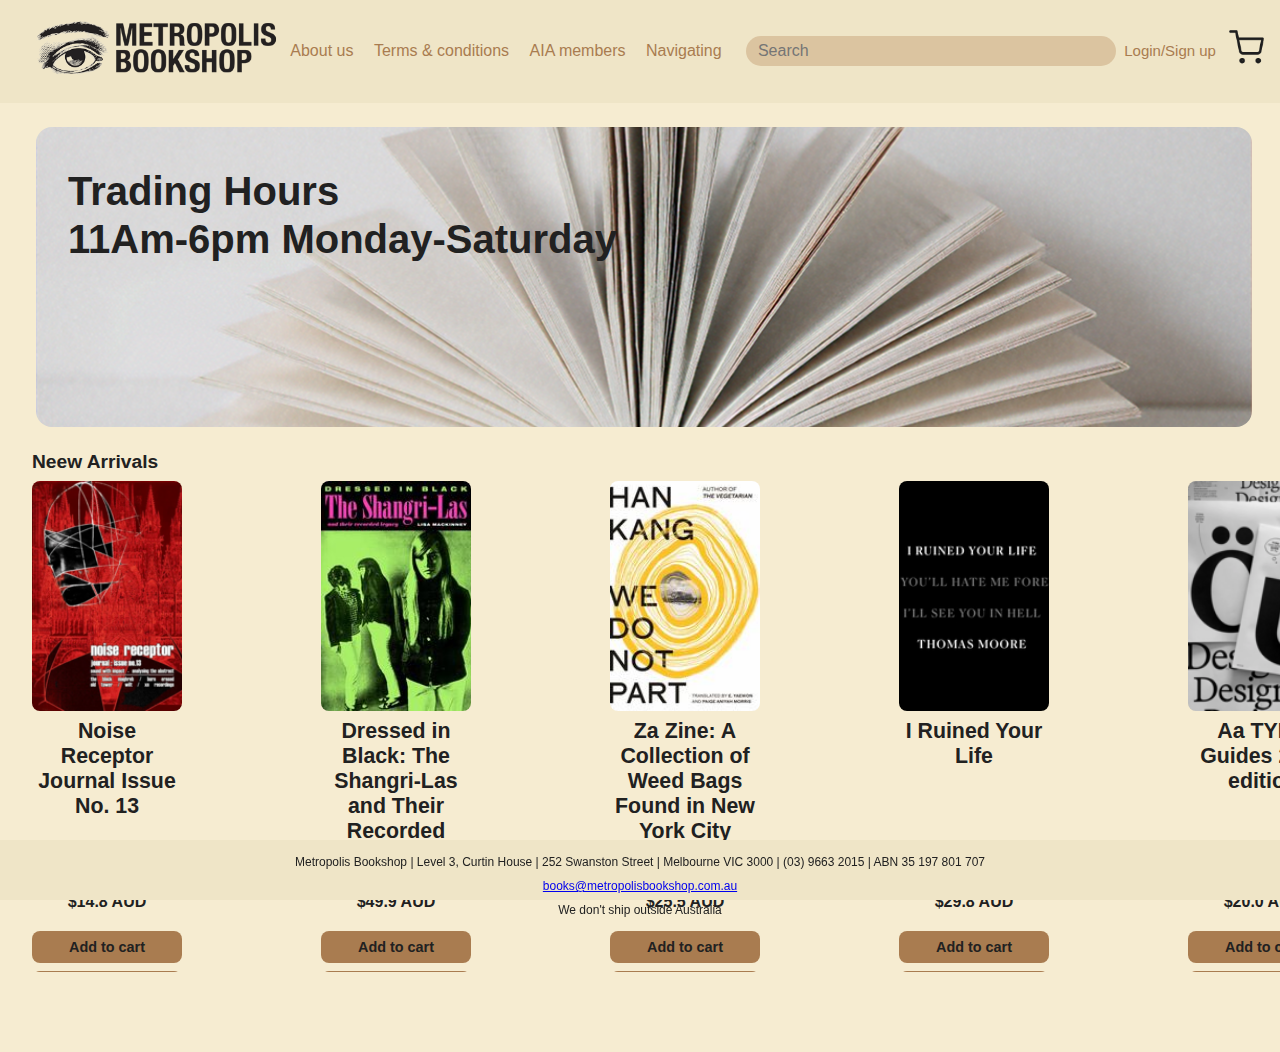
<file: Index.html>
<!DOCTYPE html>
<html lang="en">
<head>
  <meta charset="UTF-8">
  <meta name="viewport" content="width=device-width, initial-scale=1.0">
  <title>Metropolis Bookshop</title>
  <link rel="stylesheet" href="style.css">
</head>
<body>
<div class="container">
  <!-- Mobile Header -->
  <header class="mobile-header">
    <h1>Metropolis bookshop</h1>
    <div class="mocart-icon">
      <img src="images/cart2.png" alt="mocart" />
    </div>
    <div class="search-box" onclick="location.href='search page.html';">
      <span class="search-icon">
      <img src="images/Search.png" alt="searcher">
      </span>
      <input type="text" placeholder="Search">
    </div>
  </header>

  <!-- Desktop Header -->
  <header class="desktop-header">
    <div class="cart-icon">
      <img src="images/cart2.png" alt="Cart" />
    </div>
    <div class="logo">
      <img src="images/original_metropolis_logoweb.png" alt="LOGO">      
    </div>
    <nav class="desktop-nav-links">
      <a href="#">About us</a>
      <a href="#">Terms &amp; conditions</a>
      <a href="#">AIA members</a>
      <a href="#">Navigating</a>
    </nav>
    <div class="desktop-search" onclick="location.href='search page.html';">
      <input type="text" placeholder="Search">
    </div>
    <div class="desktop-actions">
      <a href="#">Login/Sign up</a>
    </div>
  </header>

  <!-- Banner -->
  <section class="banner">
    <div class="banner-text">Trading Hours<br>11Am-6pm Monday-Saturday</div>
  </section>

  <!-- New Arrivals -->
  <section class="new-arrivals">
    <h2>Neew Arrivals</h2>
    <div class="books">
      <div class="book-item"><div class="book-cover"> <img src="images/book1.png" alt="book1"></div><p class="price">Noise Receptor Journal Issue No. 13</p>
      <p class="Price">$14.8 AUD</p>
      <button class="btn">Add to cart</button><button class="btn buy-btn">buy</button></div>
      <div class="book-item"><div class="book-cover"> <img src="images/book2.jpg" alt="book2"></div><p class="price">Dressed in Black: The Shangri-Las and Their Recorded Legacy</p>
      <p class="Price">$49.9 AUD</p>
      <button class="btn">Add to cart</button><button class="btn buy-btn">buy</button></div>
      <div class="book-item"><div class="book-cover"> <img src="images/book3.jpg" alt="book3"></div><p class="price">Za Zine: A Collection of Weed Bags Found in New York City</p>
      <p class="Price">$25.5 AUD</p>
      <button class="btn">Add to cart</button><button class="btn buy-btn">buy</button></div>
      <div class="book-item"><div class="book-cover"> <img src="images/book4.jpg" alt="book4"></div><p class="price">I Ruined Your Life</p>
      <p class="Price">$29.8 AUD</p>
      <button class="btn">Add to cart</button><button class="btn buy-btn">buy</button></div>
      <div class="book-item"><div class="book-cover"> <img src="images/book5.png" alt="book5"></div><p class="price">Aa TYPO Guides 2025 edition</p>
      <p class="Price">$20.0 AUD</p>
      <button class="btn">Add to cart</button><button class="btn buy-btn">buy</button></div>
    </div>
  </section>

  <!-- Desktop Footer -->
  <footer class="footer">
    <p>Metropolis Bookshop | Level 3, Curtin House | 252 Swanston Street | Melbourne VIC 3000 | (03) 9663 2015 | ABN 35 197 801 707</p>
    <p><a href="mailto:books@metropolisbookshop.com.au">books@metropolisbookshop.com.au</a></p>
    <p>We don't ship outside Australia</p>
  </footer>

  <!-- Mobile Bottom Navigation -->
  <nav class="mobile-nav">
    <a href="#"><div class="nav-icon"><img src="images/Icon.png" alt="Icon1"></div><span class="nav-label">Home</span></a>
    <a href="#"><div class="nav-icon" type="button" onclick="location.href='search page.html';"><img src="images/Search.png" alt="Icon2"></div><span class="nav-label">Search</span></a>
    <a href="#"><div class="nav-icon"><img src="images/cart2.png" alt="Icon3"></div><span class="nav-label">Cart</span></a>
  </nav>
</div>
</body>
</html>
</file>
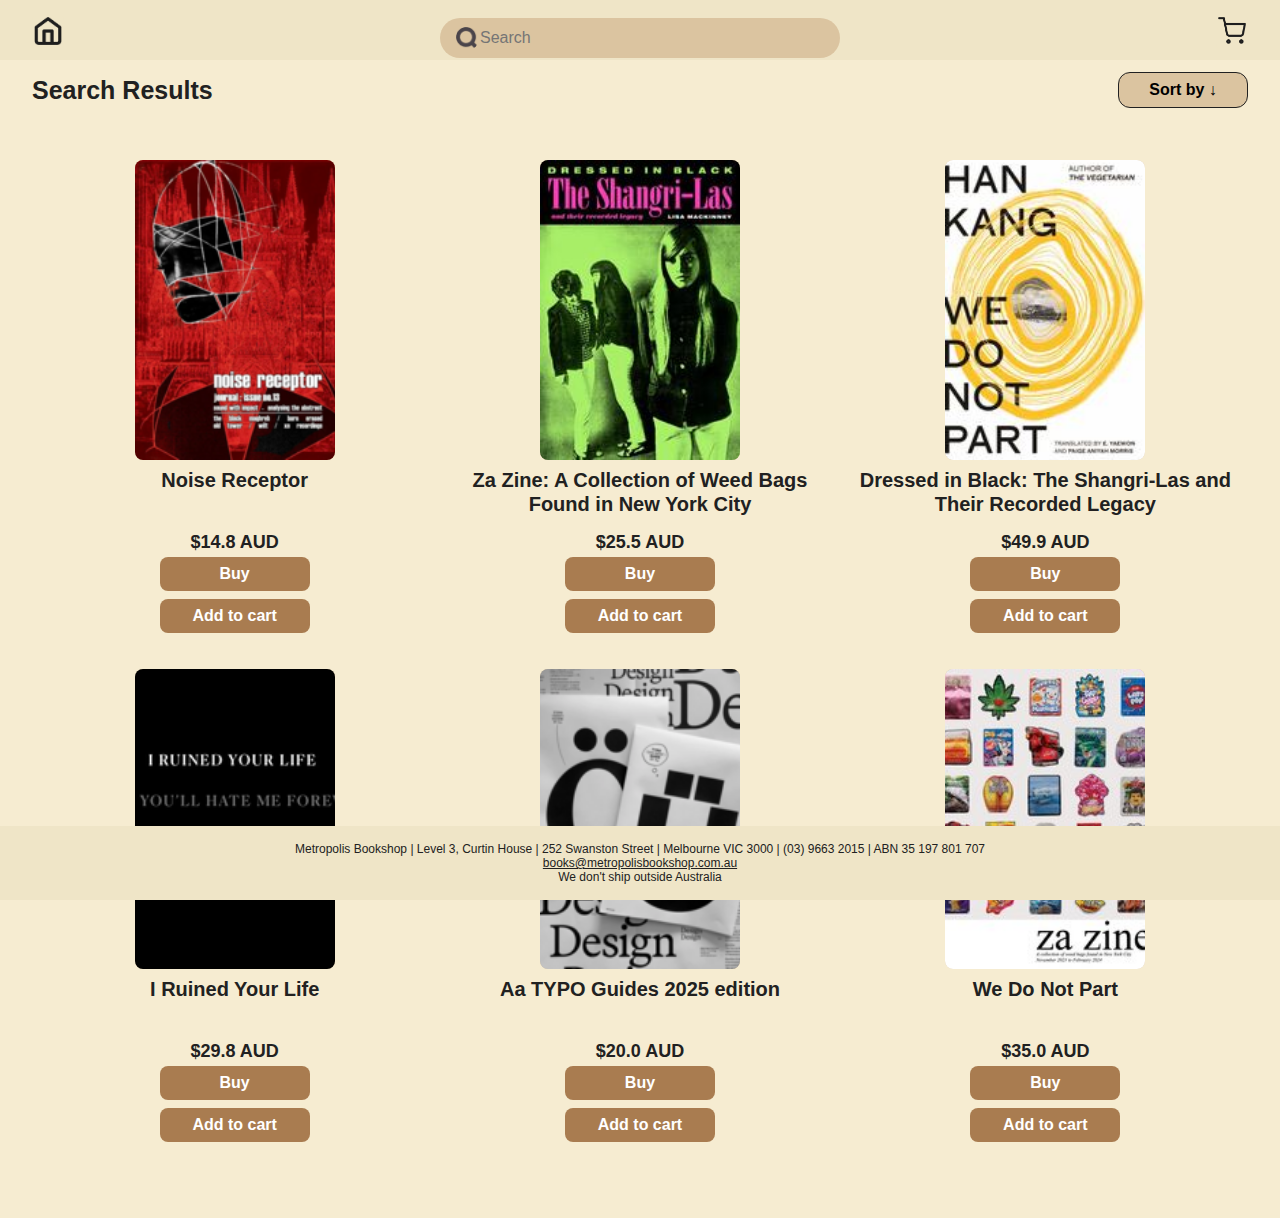
<file: search page.html>
<!DOCTYPE html>
<html lang="en">
<head>
  <meta charset="UTF-8"/>
  <meta name="viewport" content="width=device-width, initial-scale=1"/>
  <title>Search Results  Metropolis Bookshop</title>
  <link rel="stylesheet" href="search page.css">
  
</head>
<body>

  <!-- Mobile Header -->
  <header class="mobile-header">
    <div class="mobile-header-top">
      <button class="icon back-btn" aria-label="Back" type="button" onclick="location.href='Homepage.html';"><img src="images/Icon.png" alt="icon"></button>
      <h1 class="mobile-title">Metropolis bookshop</h1>
      <button class="icon cart-btn" aria-label="Cart"><img src="images/cart2.png" alt="icon3"></button>
    </div>
    <div class="search-box">
      <span class="icon search-icon" aria-hidden="true"><img src="images/Search.png" alt="icon3"></span>
      <input type="search" placeholder="Search" aria-label="Search input"/>
    </div>
    <div class="results-header">
      <h2>Search result</h2>
      <div class="sort-container">
        <button id="mobileSortBtn" class="sort-btn">Sort by ↓</button>
        <ul id="mobileSortOptions" class="sort-options">
          <li>Price up</li>
          <li>Price down</li>
          <li>Best-selling</li>
          <li>Low purchase</li>
        </ul>
      </div>
    </div>
  </header>

  <!-- Desktop Header -->
  <header class="desktop-header">
    <button class="icon home-btn"  aria-label="Home"  type="button" onclick="location.href='Homepage.html';"><img src="images/Icon.png" alt="icon3"></button>
    <button class="icon cart-btn" aria-label="Cart"><img src="images/cart2.png" alt="icon3"></button>
  </header>

  <!-- Desktop Search -->
  <div class="desktop-search-bar">
    <span class="icon search-icon" aria-hidden="true"><img src="images/Search.png" alt="icon3"></span>
    <input type="search" placeholder="Search" aria-label="Desktop search"/>
  </div>

  <!-- Desktop Results Header -->
  <div class="desktop-results-header">
    <h2>Search Results</h2>
    <div class="sort-container">
      <button id="desktopSortBtn" class="sort-btn">Sort by ↓</button>
      <ul id="desktopSortOptions" class="sort-options">
        <li>Price up</li>
        <li>Price down</li>
        <li>Best-selling</li>
        <li>Low purchase</li>
      </ul>
    </div>
  </div>

  <!-- Main Content -->
  <main class="site-main">
    <section class="results-grid">
      <!-- items -->
      <div class="item">
        <div class="cover"><img src="images/book1.png" alt="book1"></div>
        <p class="label">Noise Receptor</p>
        <p class="price">$14.8 AUD</p>
        <button class="btn buy">Buy</button>
        <button class="btn add">Add to cart</button>
      </div>
      <div class="item">
        <div class="cover"><img src="images/book2.jpg" alt="icon3"></div>
        <p class="label">Za Zine: A Collection of Weed Bags Found in New York City</p>
        <p class="price">$25.5 AUD</p>
        <button class="btn buy">Buy</button>
        <button class="btn add">Add to cart</button>
      </div>
      <div class="item">
        <div class="cover"><img src="images/book3.jpg" alt="icon3"></div>
        <p class="label">Dressed in Black: The Shangri-Las and Their Recorded Legacy</p>
        <p class="price">$49.9 AUD</p>
        <button class="btn buy">Buy</button>
        <button class="btn add">Add to cart</button>
      </div>
      <div class="item">
        <div class="cover"><img src="images/book4.jpg" alt="icon3"></div>
        <p class="label">I Ruined Your Life</p>
        <p class="price">$29.8 AUD</p>
        <button class="btn buy">Buy</button>
        <button class="btn add">Add to cart</button>
      </div>
      <div class="item">
        <div class="cover"><img src="images/book5.png" alt="icon3"></div>
        <p class="label">Aa TYPO Guides 2025 edition</p>
        <p class="price">$20.0 AUD</p>
        <button class="btn buy">Buy</button>
        <button class="btn add">Add to cart</button>
      </div>
      <div class="item">
        <div class="cover"><img src="images/book6.jpg" alt="icon3"></div>
        <p class="label">We Do Not Part</p>
        <p class="price">$35.0 AUD</p>
        <button class="btn buy">Buy</button>
        <button class="btn add">Add to cart</button>
      </div>
    </section>
  </main>

  <!-- Desktop Footer -->
  <footer class="desktop-footer">
    <p>Metropolis Bookshop | Level 3, Curtin House | 252 Swanston Street | Melbourne VIC 3000 | (03) 9663 2015 | ABN 35 197 801 707</p>
    <p><a href="mailto:books@metropolisbookshop.com.au">books@metropolisbookshop.com.au</a></p>
    <p>We don't ship outside Australia</p>
  </footer>

  <!-- Mobile Bottom Navigation -->
  <nav class="mobile-nav">
    <a href="#" class="nav-item">
      <button class="icon home-btn" aria-label="Home" type="button" onclick="location.href='Homepage.html';"><img src="images/Icon.png" alt="icon3"></button>
      <span class="nav-label">Home</span>
    </a>
    <a href="#" class="nav-item">
      <button class="icon search-btn" aria-label="Search"><img src="images/Search.png" alt="icon3"></button>
      <span class="nav-label">Search</span>
    </a>
    <a href="#" class="nav-item">
      <button class="icon cart-btn" aria-label="Cart"><img src="images/cart2.png" alt="icon3"></button>
      <span class="nav-label">Cart</span>
    </a>
  </nav>
  <script src="search page.js"></script>
</body>
</html>
</file>
<file: style.css>
/* Hide desktop header and footer by default */
.desktop-header, .footer {
  display: none;
}
.container {
  max-width: 844px;    
  width: 100%;          
  margin: 0 auto;       
}
.search-box {
  cursor: pointer;
}
.search-box input {
  pointer-events: none; 
}
/* Global Styles */
body {
  margin: 0;
  padding-bottom: 80px; 
  font-family: Arial, sans-serif;
  background-color: #F6ECD1;
  color: #212121;
}
*, *::before, *::after {
  box-sizing: border-box;
}

/* Mobile Styles */
.mobile-header {
  font-size: 12pt;
  text-align: center;
  width: auto;
  padding: 10px;
}
.mobile-nav-top {
  display: flex;
  justify-content: flex-end;
  padding: 8px 16px;
}
.mobile-nav .nav-icon {
  width: 30px;
  height: 30px;
  display: flex;
  align-items: center;
  justify-content: center;
}
.mobile-nav .nav-icon img {
  width: 100%;
  height: 100%;
  object-fit: contain; 
}
.mobile-nav .nav-item {
  display: flex;
  flex-direction: column;
  align-items: center;    
  justify-content: center;
  text-decoration: none;  
  color: inherit;        
}

.cart-icon-placeholder {
  font-size: 1.5rem;
  color: #212121;
}
.mobile-title {
  text-align: center;
  font-size: 10pt;
  font-weight: bold;
  margin: 8px;
  color: #212121;
}
.search-box {
  width: 100%;
  margin: 15px 2px 4px;
  max-width: 360px;
  position: relative;
}
.search-box input {
  width: 100%;
  padding: 8px 12px;
  border: none;
  border-radius: 20px;
  background-color:#DBC4A0;
  font-size: 12pt;
  color: #212121;
  text-indent: 20px;
}
.search-icon {
  position: absolute;
  left: 12px;                              
  top: 50%;
  transform: translateY(-50%);
  pointer-events: none;                    
}
.search-icon img {
  width: 16px;
  height: 16px;
}
.banner {
  background-image: url("images/Spread\ out\ books.png");
  background-size: cover;    
  background-position: center; 
  background-repeat: no-repeat;
  margin: 8px 16px;
  height: 250px;
  background-color: #DBC4A0;
  border-radius: 16px;
  position: relative;
  left: auto;
  right: auto;
}
.banner-text {
  position: absolute;
  left: 16px;
  top: 40px;
  font-size: 24px;
  font-weight: bold;
  line-height: 1.2;
  color: #212121;
}
.new-arrivals {
  margin: 16px 0;
  padding: 0 16px;
  max-width: max-content;
}
.new-arrivals h2 {
  margin: 0 0 8px;
  font-size: 1.2rem;
  font-weight: bold;
  color: #212121;
}
.books {
  width: 100%;
  display: flex;
  overflow-x: auto;
  scroll-snap-type: x mandatory;
  -webkit-overflow-scrolling: touch;
}
.book-item {
  flex: 0 0 auto;
  width: 150px;
  margin-right: 12px;
  text-align: center;
  scroll-snap-align: start;
}
.book-cover {
  width: 100%;
  height: 230px;
  background-color: #EFE5C7;
  border-radius: 8px;
  margin-bottom: 4px;
}
.price {
  margin: 4px 0;
  font-size: 12pt;
  font-weight: bold;
  color: #212121;
}
.btn { display: none; }
.mobile-nav {
  position: fixed;
  bottom: 0;
  left: 0;
  width: 100%;
  background-color: #EFE5C7;
  display: flex;
  justify-content: space-around;
  padding: 8px 0;
  z-index: 1000;
}
.mobile-nav a {
  text-decoration: none;
  color: #212121;
  text-align: center;
  font-size: 0.75rem;
}
.nav-icon {
  display: block;
  font-size: 1.25rem;
  margin-bottom: 4px;
  color: #212121;
}
.search-icon {
  position: absolute;
  left: 12px;              
  top: 50%;
  transform: translateY(-50%);
  pointer-events: none;    
}
.mocart-icon img{
  display: block;
  width: 30px;   
  height: 30px;
}
.mocart-icon {
  position: absolute;
  top: 8px;                
  right: 0px;              
}
.Price-row {
  display: flex;
  align-items: center; 
}
.Price-row p {
  margin: 0;
}
.Price{
  font-weight: bold;
  margin-top: auto;
}
.results-grid {
  
  align-items: stretch;
}
.book-item{
  display: flex;
  flex-direction: column;    
}
.book-item .Price {
  margin-top: auto;
}


/* Desktop Styles */
@media screen and (min-width: 812px) {
  .container{
    max-width: 1368px;        
    max-height: 972px;        
    margin: 0 auto;           
    overflow: hidden;        
    box-sizing: border-box;
  }
  .site-main {
    height: calc(100vh - 56px);
    overflow-y: auto;         
  }
  .desktop-header {
    
    display: flex;
    align-items: center;
    justify-content: space-between;
    padding: 16px 32px;
    background-color: #EFE5C7;
  }
  .footer {
    display: flex;
    position: fixed;
    bottom: 0;
    flex-direction: column;
    align-items: center;
    padding: 10px 32px;
    background-color: #EFE5C7;
    text-align: center;
    font-size: 9pt;
    color: #212121;
    z-index: 1000;
    left: 0;
    height: 60px;
    line-height:0.1px; 
    max-width: 1368px;  
    width: 100%;         
    margin: 0 auto; 
  }
  .mobile-header, .mobile-nav {
    display: none;
  }
  img[alt="LOGO"] {
    width: 250px;     
    height: auto;     
  }
  .desktop-nav-links a {
    margin-right: 16px;
    text-decoration: none;
    color: #A97C50;
    font-size: 16px;
  }

  .desktop-search input {
    width: 370px;
    height: 30px;
    padding: 8px 12px;
    border: none;
    border-radius: 20px;
    background-color: #DBC4A0;
    font-size: 1rem;
    color: #212121;
  }
  .desktop-actions a {
    margin-right: 32px;
    text-decoration: none;
    color: #A97C50;
    font-size:15px;
  }
  .banner {
    background-image: url("images/Unfolded\ books\,white\,\ simple.png");
    background-size: cover;    
    background-position: center; 
    background-repeat: no-repeat;
    height: 300px;
    margin: 24px 32px;
    left: 4px;
    padding-right: 5px;
    background-color: #DBC4A0;
  }
  .banner-text {
    left: 32px;
    bottom: 32px;
    font-size: 40px;
  }
  .new-arrivals {
    padding: 0 32px;
    margin-bottom: 30px;
    max-width: 1300px;    
    width: 100%;  
  }
  .books {
    display: grid;
    grid-template-columns: repeat(5, 1fr);
    gap: 127px;
    overflow: visible;
    margin-right: 5px;
  }
  .book-cover {
    width: 100%;
    height: 230px;      
    border-radius: 8px;
    overflow: hidden;    
  }
  .book-cover img {
    display: block;      
    width: 100%;       
    height: 100%;        
    object-fit: cover;   
  }
  .book-item .btn {
    display: inline-block;
    width: 100%;
    margin: 4px 0;
    padding: 8px;
    border: none;
    border-radius: 8px;
    cursor: pointer;
    font-size: 0.9rem;
    background-color: #A97C50;
    color: #212121;
    font-weight: bold;
  }
  .buy-btn {
    background-color: #EFE5C7;
    color: #A97C50;
    border: 1px solid #A97C50;
  }
  .btn:hover{
    background-color: #6b532d;
  }
  .cart-icon img{
    display: block;
    width: 35px;  
    height: 35px;
  }
  .cart-icon {
    position: absolute;
    top: 30px;                 
    right: 16px;              
  }
  .price {
    margin: 4px 0;
    font-size: 16pt;
    font-weight: bold;
    color: #212121;
    height: 170px;
  }
  .Price-row {
    display: flex;
    align-items: center;    
  }
  .Price-row p {
    margin: 0;
  }
  .Price{
    font-weight: bold;
    padding-top: 0px;
    font-size: 16px;
  }
}
</file>
<file: search page.css>
/* Reset */
* { box-sizing:border-box; margin:0; padding:0; }
body { font-family:Arial,sans-serif; background:#F6ECD1; color:#212121; overflow-x:hidden; }

/* MOBILE */

/* Hide desktop parts by default */
.desktop-header, .desktop-search-bar, .desktop-results-header, .desktop-footer { display:none; }

/* Mobile Header */
.mobile-header { 
  background:#EFE5C7; 
}
.mobile-header-top {
  display:flex; 
  align-items:center; 
  justify-content:space-between;
  padding:16px;
}
.icon { 
  width:32px; 
  height:32px; 
  background:#EFE5C7; 
  border:none; 
  border-radius:4px; 
  cursor:pointer; 
}
.icon img{
   width:28px; 
  height:28px;

}
.mobile-title { 
  font-size:1.25rem; 
  font-weight:bold; 
  color:#212121; }

/* Search Box */
.search-box {
  position:relative; 
  margin:8px 16px;
}
.search-box input {
  width:100%; 
  height:40px; 
  padding:0 12px 0 40px;
  border:none; 
  border-radius:20px;
   background:#DBC4A0; 
   font-size:1rem; 
   color:#212121;
}
.search-box .search-icon {
  position:absolute; 
  top:50%; 
  left:16px; 
  transform:translateY(-50%);
  width:22px; 
  height:22px; 
  background:#DBC4A0; 
  border-radius:2px;
}
.search-icon img {
  border-radius:8px; 
  width: 100%;
  height: 100%;
  object-fit: cover;        
  display: block;           
}

/* Results Header Mobile */
.results-header {
  background-color: #F6ECD1;
  display:flex; 
  justify-content:space-between; 
  align-items:center;
  margin: 4px 0;  
  padding:10px 16px;
}
.results-header h2 { 
  font-size:1rem; 
  font-weight:bold; 
}
.sort-container { 
  position:relative; 
}
.sort-btn {
  font-weight:bold;
  padding:8px 20px; 
  background:#DBC4A0; 
  border:1px solid #212121; 
  border-radius:12px;
  font-size:1rem; 
  cursor:pointer;
}
.sort-options {
  position:absolute; 
  top:40px; right:0; 
  display:none; 
  list-style:none;
  background:#DBC4A0; 
  border:1px solid #212121; 
  border-radius:4px; 
  overflow:hidden;
}
.sort-options.open { 
  display:block; 
}
.sort-options li { 
  font-weight:bold;
  padding:8px 12px; 
  cursor:pointer; 
}
.sort-options li:hover, .sort-options li.active { 
  background:#A97C50; 
  color:#FFF; 
}

/* Main Content Mobile */
.site-main { 
    padding: 0 16px 70px 16px;
}
.results-grid {
  display: grid;
  grid-template-columns: repeat(2,1fr);
  gap: 16px;
  padding: 0 16px;
  align-items: stretch;
}

.item {
  display: flex;
  flex-direction: column;
  align-items: center;
  height: 100%;
}

.item .label {
  flex: 1;
}
.cover { 
  width:143px; 
  height:195px; 
  background:#DBC4A0; 
  border-radius:8px; 
  margin-bottom:8px;
 }
.cover img {
  border-radius:8px; 
  width: 100%;
  height: 100%;
  object-fit: cover;        
  display: block;           
}
.label { 
  text-align:center; 
  font-weight:bold;
  font-size:0.85rem; 
  line-height:1.2; 
  margin-bottom:8px; 
  min-height:2.4em; }
.btn { 
  width:100px; 
  padding:6px 0; 
  margin:4px 0; 
  background:#A97C50; 
  color:#FFF;
  border:none; 
  border-radius:8px;             
  }
.btn:active {
  background-color: #6b532d;
}
.price {
    font-size: 18px;
    font-weight:bold;
}
/* Mobile Bottom Nav */
.mobile-nav {
  position:fixed; bottom:0; left:0; width:100%; background:#EFE5C7;
  height: 64px;  
  display:flex; justify-content:space-around; padding:8px 0; z-index:1000;
}
.nav-item { text-decoration:none; color:#212121; font-size:0.75rem; text-align:center; }
.nav-label { display:block; margin-top:4px; }

/* DESKTOP */
@media  screen and (min-width:768px) {
  /* hide mobile parts */
  .mobile-header, .mobile-nav, .results-header, .search-box { display:none; }

  /* Desktop Header */
  .desktop-header {
    display:flex; justify-content:space-between; align-items:center;
    background:#EFE5C7; padding:16px 32px;
    position:fixed; top:0; left:0; width:100%; z-index:1000;
  }

  /* Desktop Search */
  .desktop-search-bar {
    display:block; position:fixed; top:18px; left:50%; transform:translateX(-50%);
    width:400px; height:40px; z-index: 9999;
  }
  .desktop-search-bar input {
    width:100%; height:100%; padding:0 12px 0 40px;
    border:none; border-radius:20px; background:#DBC4A0; font-size:1rem; color:#737373;
  }
  .desktop-search-bar .search-icon {
    position:absolute; top:50%; left:16px; transform:translateY(-50%);
    width:22px; height:22px; background:#DBC4A0; border-radius:2px;
    margin-bottom: 0;
  }

  /* Desktop Results Header */
  .desktop-results-header {
    display:flex; justify-content:space-between; align-items:center;
    z-index: 1001;
    height: 60px;
    position:fixed; left:0; width:100%; padding:20px 32px 0px; background:#F6ECD1; 
    margin-top: 60px;
    padding-top: 0px;
  }
  .desktop-results-header h2 {
    font-size:25px; 
    font-weight:bold;
    padding-top: 0px;
  }
  .desktop-results-header .sort-container {
    position:relative;
  }

  /* Main Content Desktop */
  .site-main { padding:160px 32px 72px; }
  .results-grid { grid-template-columns:repeat(3,1fr); gap:32px; }
  .cover { width:200px; height:300px; }
  .cover img {
    width: 100%;
    height: 100%;
    object-fit: cover;        
    display: block;            
  }
  .label { font-size:20px;
   font-weight:bold;
   margin-bottom:8px; min-height:2.8em; }
  .btn { 
    font-size:16px;
    font-weight:bold;
    width:150px; padding:8px 0; }
  .btn:hover{
    background-color: #6b532d;
  }
  #desktopSortBtn {
    font-weight:bold;
    width: 130px;
  }
  .price {
    font-size: 18px;
    font-weight:bold;
  }
  /* Desktop Footer */
  .desktop-footer {
    display:block; background:#EFE5C7; padding:16px 32px; text-align:center;
    font-size:0.75rem; color:#212121; position:fixed; bottom:0; left:0; width:100%;
  }
  .desktop-footer a { color:#212121; text-decoration:underline; }
}
</file>
